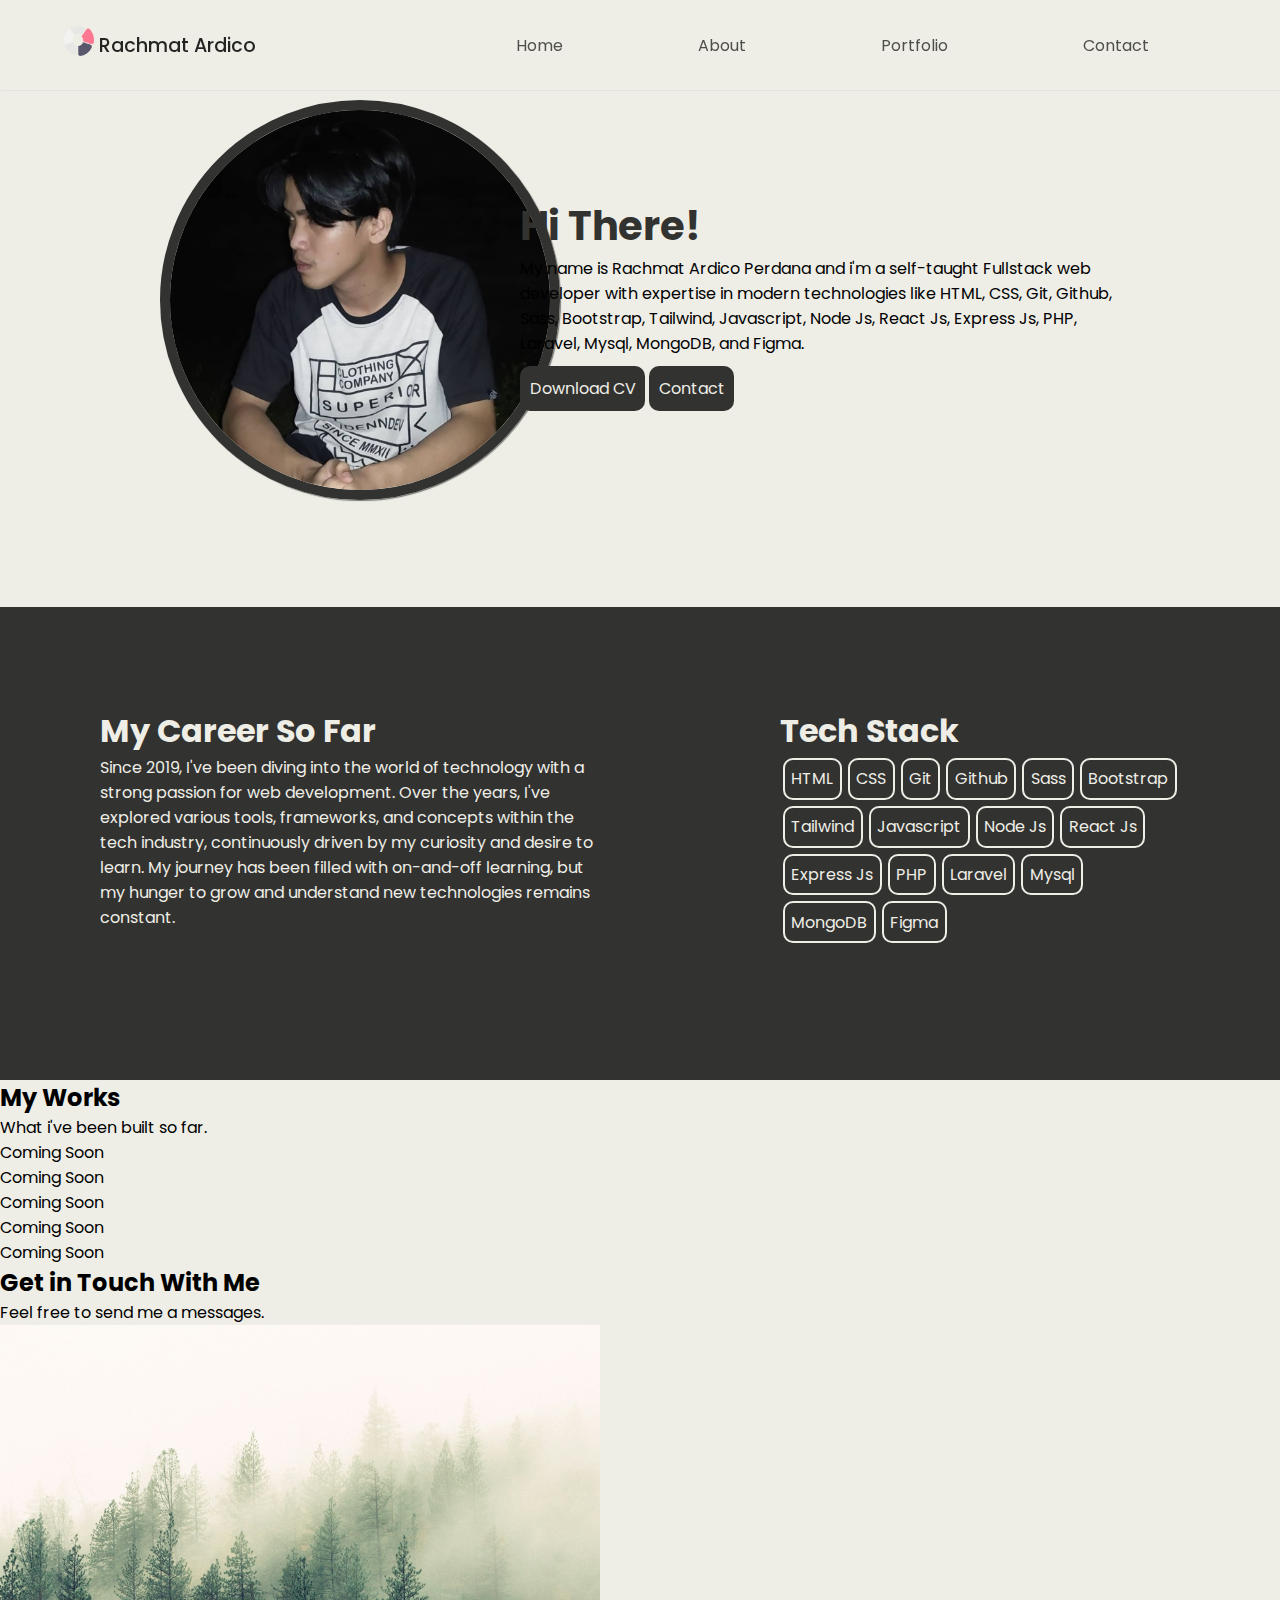
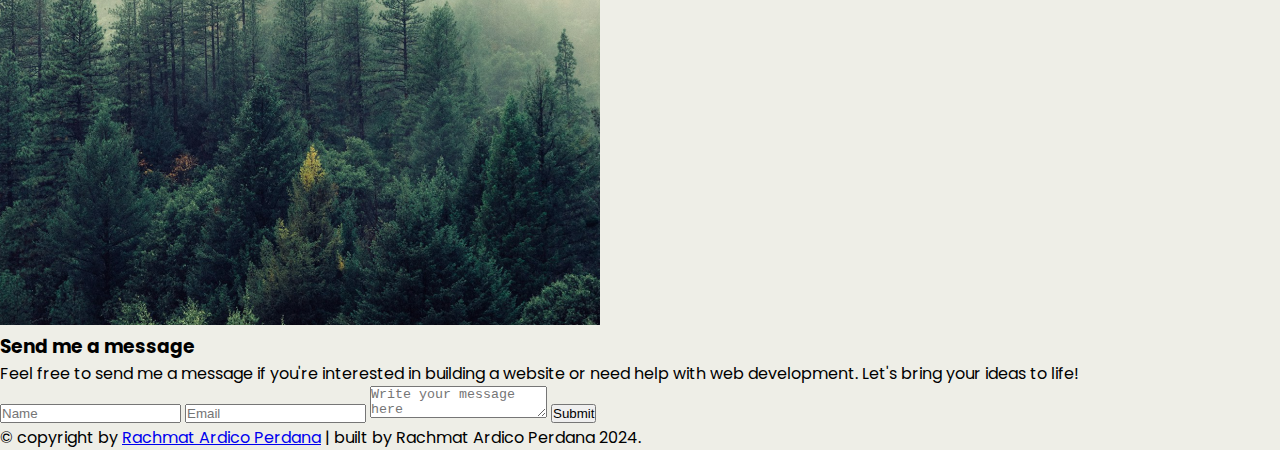
<file: index.html>
<!DOCTYPE html>
<html lang="en" id="home">
  <head>
    <meta charset="UTF-8" />
    <meta name="viewport" content="width=device-width, initial-scale=1.0" />
    <link
      href="https://fonts.googleapis.com/css2?family=Poppins:ital,wght@0,100;0,200;0,300;0,400;0,500;0,600;0,700;0,800;0,900;1,100;1,200;1,300;1,400;1,500;1,600;1,700;1,800;1,900&display=swap"
      rel="stylesheet"
    />
    <link rel="shortcut icon" href="./img/logo.png" type="image/x-icon" />
    <link rel="stylesheet" href="./css/style.css" />
    <link rel="shortcut icon" href="./img/logo.png" type="image/x-icon" />
    <title>My Portfolio</title>
  </head>
  <body>
    <header>
      <div class="logo-container">
        <img src="./img/logo.png" alt="Logo" class="logo-img" />
        <h4 class="logo">Rachmat Ardico</h4>
      </div>
      <nav>
        <ul class="nav-links">
          <li><a href="#home" class="nav-link">Home</a></li>
          <li><a href="#about" class="nav-link">About</a></li>
          <li><a href="#portfolio" class="nav-link">Portfolio</a></li>
          <li><a href="#contact" class="nav-link">Contact</a></li>
        </ul>
      </nav>

      <div class="menu-toggle">
        <input type="checkbox" />
        <span></span>
        <span></span>
        <span></span>
      </div>
    </header>

    <main>
      <div class="header-container">
        <div class="header-image">
          <img src="./img/profile.png" alt="Header Image" />
        </div>

        <div class="header-text">
          <h1>Hi There!</h1>
          <p>
            My name is Rachmat Ardico Perdana and i&apos;m a self-taught
            Fullstack web developer with expertise in modern technologies like
            HTML, CSS, Git, Github, Sass, Bootstrap, Tailwind, Javascript, Node
            Js, React Js, Express Js, PHP, Laravel, Mysql, MongoDB, and Figma.
          </p>
          <div class="cta">
            <a href="" class="cta-button">Download CV</a>
            <a href="" class="cta-button">Contact</a>
          </div>
        </div>
      </div>

      <div class="about-and-skills-container" id="about">
        <div class="about">
          <h2>My Career So Far</h2>
          <p>
            Since 2019, I've been diving into the world of technology with a
            strong passion for web development. Over the years, I've explored
            various tools, frameworks, and concepts within the tech industry,
            continuously driven by my curiosity and desire to learn. My journey
            has been filled with on-and-off learning, but my hunger to grow and
            understand new technologies remains constant.
          </p>
        </div>

        <div class="skills">
          <h2>Tech Stack</h2>
          <div class="tech-stack">
            <span class="tech">HTML</span>
            <span class="tech">CSS</span>
            <span class="tech">Git</span>
            <span class="tech">Github</span>
            <span class="tech">Sass</span>
            <span class="tech">Bootstrap</span>
            <span class="tech">Tailwind</span>
            <span class="tech">Javascript</span>
            <span class="tech">Node Js</span>
            <span class="tech">React Js</span>
            <span class="tech">Express Js</span>
            <span class="tech">PHP</span>
            <span class="tech">Laravel</span>
            <span class="tech">Mysql</span>
            <span class="tech">MongoDB</span>
            <span class="tech">Figma</span>
          </div>
        </div>
      </div>

      <div class="portfolio" id="portfolio">
        <div class="portfolio-header">
          <h2>My Works</h2>
          <p>What i've been built so far.</p>
        </div>

        <div class="bento-gallery">
          <div class="bento">
            <p>Coming Soon</p>
          </div>
          <div class="bento">
            <p>Coming Soon</p>
          </div>
          <div class="bento">
            <p>Coming Soon</p>
          </div>
          <div class="bento">
            <p>Coming Soon</p>
          </div>
          <div class="bento">
            <p>Coming Soon</p>
          </div>
        </div>
      </div>

      <div class="contact" id="contact">
        <div class="contact-header">
          <h2>Get in Touch With Me</h2>
          <p>Feel free to send me a messages.</p>
        </div>
        <div class="form-group">
          <div class="image-contact">
            <img src="./img/form-image.png" alt="Image for form" />
          </div>

          <div class="form-container">
            <h3>Send me a message</h3>
            <p>
              Feel free to send me a message if you're interested in building a
              website or need help with web development. Let's bring your ideas
              to life!
            </p>
            <form action="https://formspree.io/f/xqazjvyq" method="POST">
              <input type="text" name="name" placeholder="Name" required />
              <input type="email" name="email" placeholder="Email" required />
              <textarea
                name="message"
                placeholder="Write your message here"
                required
              ></textarea>
              <button type="submit" class="cta-button">Submit</button>
            </form>
          </div>
        </div>
      </div>
    </main>
    <footer>
      <p>
        &copy; copyright by
        <a href="https://github.com/rachmatardico" target="_blank"
          >Rachmat Ardico Perdana</a
        >
        | built by Rachmat Ardico Perdana 2024.
      </p>
    </footer>
    <script src="./js/script.js"></script>
  </body>
</html>
</file>
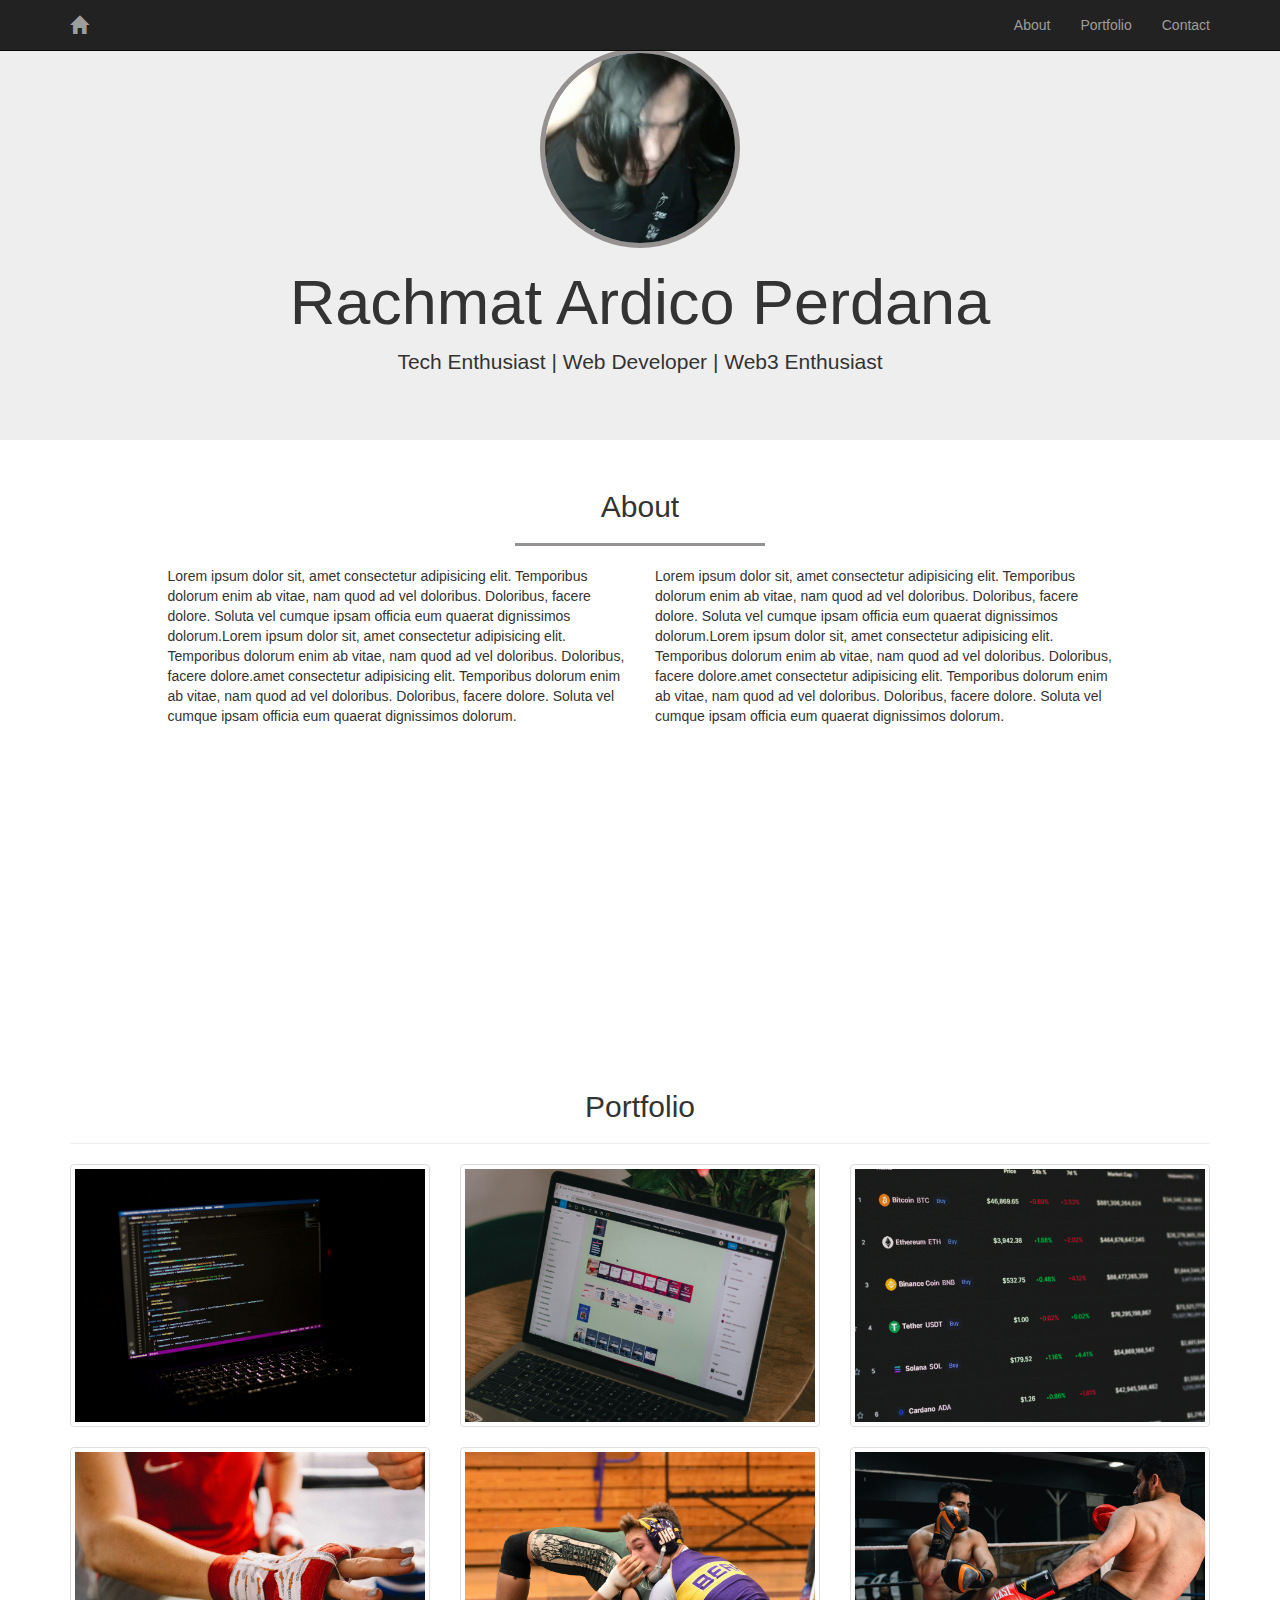
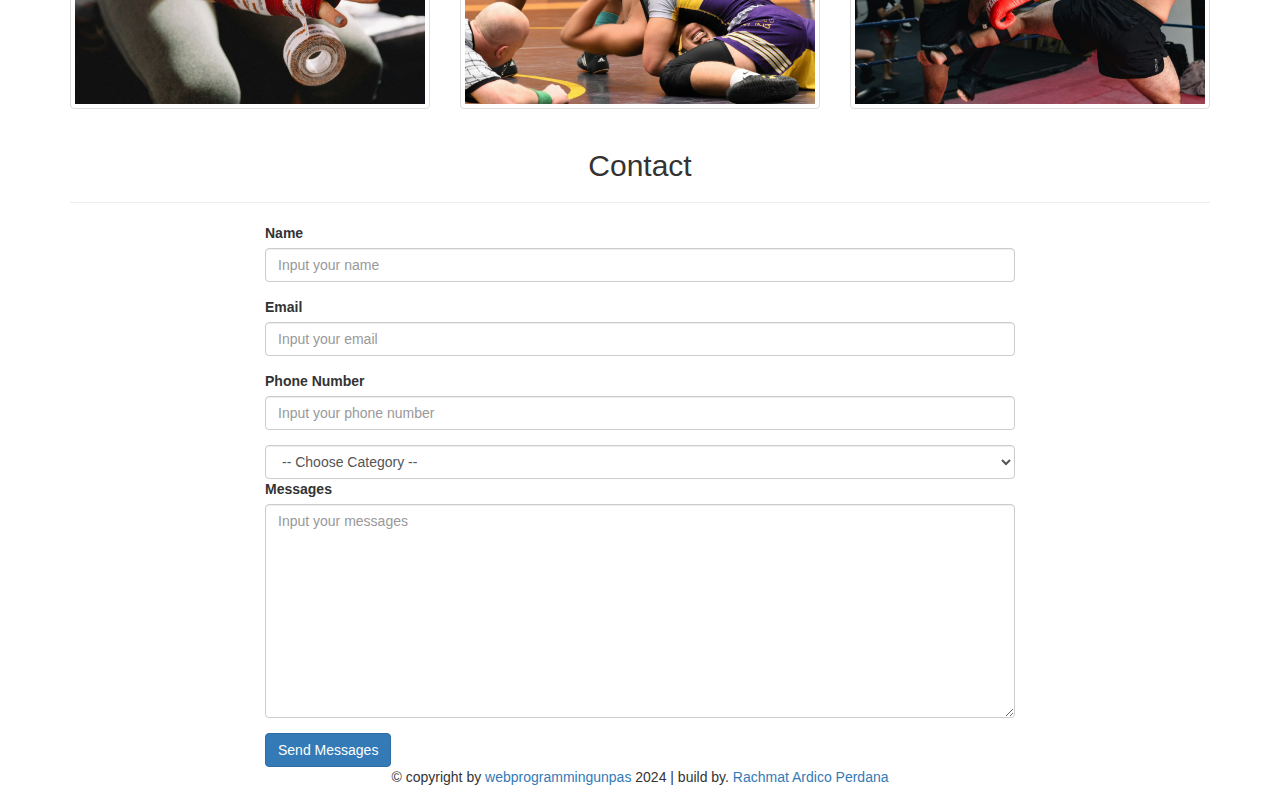
<file: portfolio/index.html>
<!doctype html>
<html lang="en" id="home">
  <head>
    <meta charset="utf-8">
    <meta name="viewport" content="width=device-width, initial-scale=1">
    <title>My Portfolio</title>
    <link rel="stylesheet" href="https://maxcdn.bootstrapcdn.com/bootstrap/3.3.7/css/bootstrap.min.css" integrity="sha384-BVYiiSIFeK1dGmJRAkycuHAHRg32OmUcww7on3RYdg4Va+PmSTsz/K68vbdEjh4u" crossorigin="anonymous">
    <link rel="stylesheet" href="css/ekko-lightbox.css">
    <link rel="stylesheet" href="css/style.css">
  </head>
  <body>
    <!-- Navbar -->
    <div class="navbar navbar-inverse navbar-fixed-top">
        <div class="container">
            <div class="navbar-header">
                <button type="button" class="navbar-toggle" data-toggle="collapse" data-target="#bs-example-navbar-collapse-1">
                    <span class="sr-only">Toggle navigation</span>
                    <span class="icon-bar"></span>
                    <span class="icon-bar"></span>
                    <span class="icon-bar"></span>
                </button>
                <a href="#home" class="navbar-brand page-scroll">
                    <i class="glyphicon glyphicon-home"></i>
                </a>
            </div>
            <div class="collapse navbar-collapse" id="bs-example-navbar-collapse-1">
                <ul class="nav navbar-nav navbar-right">
                    <li><a href="#about" class="page-scroll">About</a></li>
                    <li><a href="#portfolio" class="page-scroll">Portfolio</a></li>
                    <li><a href="#contact" class="page-scroll">Contact</a></li>
                </ul>
            </div>
        </div>
    </div>
    <!-- Akhir Navbar -->

    <!-- Jumbotron -->
    <div class="jumbotron bg-secondary text-center">
        <img src="/img/profile.jpg" class="img-circle" alt="Profile Picture">
        <h1>Rachmat Ardico Perdana</h1>
        <p>Tech Enthusiast | Web Developer | Web3 Enthusiast</p>
    </div>
    <!-- Akhir Jumbotron -->

    <!-- About -->
    <section class="about" id="about">
        <div class="container">
            <div class="row">
                <div class="col-sm-12">
                    <h2 class="text-center">About</h2>
                    <hr>
                </div>
            </div>

            <div class="row justify-content-center">
                <div class="col-sm-5 col-sm-offset-1">
                    <p>
                        Lorem ipsum dolor sit, amet consectetur adipisicing elit. 
                        Temporibus dolorum enim ab vitae, nam quod ad vel doloribus. 
                        Doloribus, facere dolore. Soluta vel cumque ipsam officia eum 
                        quaerat dignissimos dolorum.Lorem ipsum dolor sit, amet consectetur adipisicing elit. 
                        Temporibus dolorum enim ab vitae, nam quod ad vel doloribus. 
                        Doloribus, facere dolore.amet consectetur adipisicing elit. 
                        Temporibus dolorum enim ab vitae, nam quod ad vel doloribus. 
                        Doloribus, facere dolore. Soluta vel cumque ipsam officia eum 
                        quaerat dignissimos dolorum.
                    </p>
                </div>
                <div class="col-sm-5">
                    <p>
                        Lorem ipsum dolor sit, amet consectetur adipisicing elit. 
                        Temporibus dolorum enim ab vitae, nam quod ad vel doloribus. 
                        Doloribus, facere dolore. Soluta vel cumque ipsam officia eum 
                        quaerat dignissimos dolorum.Lorem ipsum dolor sit, amet consectetur adipisicing elit. 
                        Temporibus dolorum enim ab vitae, nam quod ad vel doloribus. 
                        Doloribus, facere dolore.amet consectetur adipisicing elit. 
                        Temporibus dolorum enim ab vitae, nam quod ad vel doloribus. 
                        Doloribus, facere dolore. Soluta vel cumque ipsam officia eum 
                        quaerat dignissimos dolorum.
                    </p>
                </div>
            </div>
        </div>
    </section>
    <!-- Akhir About -->

    <!-- Portfolio -->
    <section class="portfolio bg-secondary py-3" id="portfolio">
        <div class="container">
            <div class="row">
                <div class="col-sm-12">
                    <h2 class="text-center">Portfolio</h2>
                    <hr>
                </div>
            </div>

            <div class="row">
                <div class="col-sm-4">
                    <a href="img/portfolio/programming.jpg" class="thumbnail" data-gallery="example-gallery" data-toggle="lightbox">
                        <img src="img/portfolio/programming.jpg" class="img-fluid" alt="Programming">
                    </a>
                </div>

                <div class="col-sm-4">
                    <a href="img/portfolio/figma.jpg" data-gallery="example-gallery" class="thumbnail" data-toggle="lightbox">
                        <img src="img/portfolio/figma.jpg" class="img-fluid" alt="UI/UX Design">
                    </a>
                </div>

                <div class="col-sm-4">
                    <a href="img/portfolio/trading.jpg" data-gallery="example-gallery" class="thumbnail" data-toggle="lightbox">
                        <img src="img/portfolio/trading.jpg" class="img-fluid" alt="Cryptocurrencies Trading">
                    </a>
                </div>

                <div class="col-sm-4">
                    <a href="img/portfolio/boxing.jpg" data-gallery="example-gallery" class="thumbnail" data-toggle="lightbox">
                        <img src="img/portfolio/boxing.jpg" class="img-fluid" alt="Boxing">
                    </a>
                </div>

                <div class="col-sm-4">
                    <a href="img/portfolio/wrestling.jpg" data-gallery="example-gallery" class="thumbnail" data-toggle="lightbox">
                        <img src="img/portfolio/wrestling.jpg" class="img-fluid" alt="Wrestling">
                    </a>
                </div>

                <div class="col-sm-4">
                    <a href="img/portfolio/kickboxing.jpg" data-gallery="example-gallery" class="thumbnail" data-toggle="lightbox">
                        <img src="img/portfolio/kickboxing.jpg" class="img-fluid" alt="Kickboxing">
                    </a>
                </div>
            </div>
        </div>
    </section>
    <!-- Akhir Portfolio -->

    <!-- Contact -->
    <section class="contact" id="contact">
        <div class="container">
            <div class="row">
                <div class="col-sm-12">
                    <h2 class="text-center">Contact</h2>
                    <hr>
                </div>
            </div>

            <div class="row">
                <div class="col-sm-8 col-sm-offset-2">
                    <div class="form-group">
                        <label for="name">Name</label>
                        <input type="text" id="name" class="form-control" placeholder="Input your name">
                    </div>
                    <div class="form-group">
                        <label for="email">Email</label>
                        <input type="email" id="email" class="form-control" placeholder="Input your email">
                    </div>
                    <div class="form-group">
                        <label for="telp">Phone Number</label>
                        <input type="tel" id="telp" class="form-control" placeholder="Input your phone number">
                    </div>
                    <select class="form-control">
                        <option value="">-- Choose Category --</option>
                        <option value="">Web Design</option>
                        <option value="">Web Development</option>
                    </select>
                    <div class="form-group">
                        <label for="messages">Messages</label>
                        <textarea id="messages" rows="10" class="form-control" placeholder="Input your messages"></textarea>
                    </div>
                    <button type="submit" class="btn btn-primary">Send Messages</button>
                </div>
            </div>
        </div>
    </section>
    <!-- Akhir Contact -->

    <!-- Footer -->
    <footer>
        <div class="container">
            <div class="row">
                <div class="col-sm-12 text-center">
                    <p>&copy; copyright by <a href="https://youtube.com/webprogrammingunpas">webprogrammingunpas</a> 2024 | build by. <a href="https://twitter.com/0xmtt">Rachmat Ardico Perdana</a></p>
                </div>                   
            </div>
        </div>
    </footer>
    <!-- Akhir Footer -->
    <script src="http://code.jquery.com/jquery-1.9.1.js"></script>
    <script src="js/jquery.easing.js"></script>
    <script src="js/ekko-lightbox.js"></script>
    <script>
        $(document).on('click', '[data-toggle="lightbox"]', function(event) {
                event.preventDefault();
                $(this).ekkoLightbox();
            });
    </script>
    <script src="https://maxcdn.bootstrapcdn.com/bootstrap/3.3.7/js/bootstrap.min.js" integrity="sha384-Tc5IQib027qvyjSMfHjOMaLkfuWVxZxUPnCJA7l2mCWNIpG9mGCD8wGNIcPD7Txa" crossorigin="anonymous"></script>
    <script src="js/script.js"></script>
  </body>
</html>
</file>
<file: css/style.css>
* {
	margin: 0px;
	padding: 0px;
	box-sizing: border-box;
    scroll-behavior: smooth;
}

.logo-container img {
    width: 30px;
    height: 30px;
}

body {
	font-family: 'Poppins', sans-serif;
    background-color: #EEEEE7;
}

header {
	display: flex;
    padding: 0 5vw;
    height: 10vh;
	margin: auto;
    align-items: center;
    position: fixed;
    width: 100%;
    top: 0;
    background-color: #EEEEE7;
    opacity: 0.85;
    box-shadow: 1px 1px 1px rgba(0, 0, 0, 0.05);
}

.logo-container,
.nav-links {
    display: flex;
}

.logo-container{
    flex: 1;
}

.logo {
    font-weight: 500;
    font-size: 1.2em;
    margin: 5px;
}

nav {
    flex: 2;
}

.nav-links {
    justify-content: space-around;
    list-style: none;
}

.nav-link {
    color: #323230;
    text-decoration: none;
}

.nav-link:hover, .nav-link:active {
    border-bottom: 3px solid #323230;
}

/* Hamburger Menu */
.menu-toggle {
    flex-direction: column;
    height: 20px;
    justify-content: space-between;
    position: relative;
    display: none;
}

.menu-toggle input {
    position: absolute;
    width: 40px;
    height: 29px;
    opacity: 0;
    left: -6px;
    top: -6px;
    cursor: pointer;
    z-index: 2;
}

.menu-toggle span {
    display: block;
    width: 28px;
    height: 3px;
    background-color: rgb(54, 53, 53);
    border-radius: 10px;
    transition: .7s;
}

/* Hamburger Menu Animation */
.menu-toggle span:nth-child(2){
    transform-origin: 0 0;
}

.menu-toggle span:last-child{
    transform-origin: 0 100%;
}

.menu-toggle input:checked ~ span:nth-child(2) {
    transform: rotate(45deg) translate(-1px, -1px);
}

.menu-toggle input:checked ~ span:last-child {
    transform: rotate(-45deg) translate(-1px, 0);
}
.menu-toggle input:checked ~ span:nth-child(3) {
    transform: scale(0);
}

/* Header styling */
.header-container {
    display: flex;
    margin-top: 5rem;
    flex-wrap: wrap;
    justify-content: space-evenly;
    margin-top: 100px;
}

.header-container .header-image {
    max-width: 400px;
    margin-right: -200px;
}

.header-container .header-image img {
    width: 100%;
    border-radius: 50%;
    border: 10px solid #323230;
    box-shadow: 1px 1px 1px rgba(0, 0, 0, 0.5);
}

.header-text {
    max-width: 600px;
    align-self: center;
}

.header-text h1 {
    font-size: 2.5em;
    color: #323230;
}

.cta .cta-button {
    font-size: 1em;
    color: #EEEEE7;
    background-color: #323230;
    display: inline-block;
    padding: .6rem;
    text-decoration: none;
    margin-top: 10px;
    border-radius: 10px;
    transition: .5s ease;
}

.cta .cta-button:hover {
    background-color: #EEEEE7;
    color: #323230;
    border: 2px solid #323230;
}

/* Skills styling */
.about-and-skills-container {
    display: flex;
    flex-wrap: wrap;
    margin-top: 100px;
    background-color: #323230;
    justify-content: space-around;
    padding: 100px 10px;
}

.about {
    max-width: 500px;
    margin-bottom: 50px;
}

.about h2{
    font-size: 2em;
}

.about h2, .about p {
    color: #EEEEE7;
}

.skills {
    max-width: 400px;
}

.skills .tech-stack {
    display: flex;
    flex-wrap: wrap;
}

.skills .tech-stack .tech {
    margin: 3px;
    padding: .4rem;
    border-radius: 10px;
}

.skills h2 {
    font-size: 2em;
}

.skills h2, .skills span {
    color: #EEEEE7;
}

.skills .tech {
    border: 2px solid #EEEEE7;
    transition: .5s ease;
}

.skills .tech:hover {
    border: none;
    background-color: #EEEEE7;
    color: #323230;
    font-weight: 500;
}

/* Responsive breakpoints */
@media screen and (max-width: 576px) {
    .menu-toggle {
        display: flex;
        z-index: 6;
    }
    
    nav ul {
        position: absolute;
        right: 0;
        top: 0;
        width: 75%;
        height: 100vh;
        justify-content: space-evenly;
        flex-direction: column;
        align-items: center;
        z-index: 2;
        background-color: #323230;
        transition: 1s;
        opacity: 0;
    }

    nav .nav-links .nav-link{
        color: white;
        font-weight: 500;
    }

    nav ul.slide {
        opacity: .85;
        transform: translateX(0);
    }

    .logo {
        white-space: nowrap;
    }

    .header-container .header-image {
        margin-right: 0;
        margin-bottom: 20px;
    }
    
    .header-container .header-text {
        text-align: center;
    }
}
</file>
<file: portfolio/css/style.css>
.jumbotron img{
    width: 200px;
    border: 5px solid #959191;
}

.about hr {
    width: 250px;
    border-top: 3px solid #959191;
}

section{
    min-height: 600px;
}
</file>
